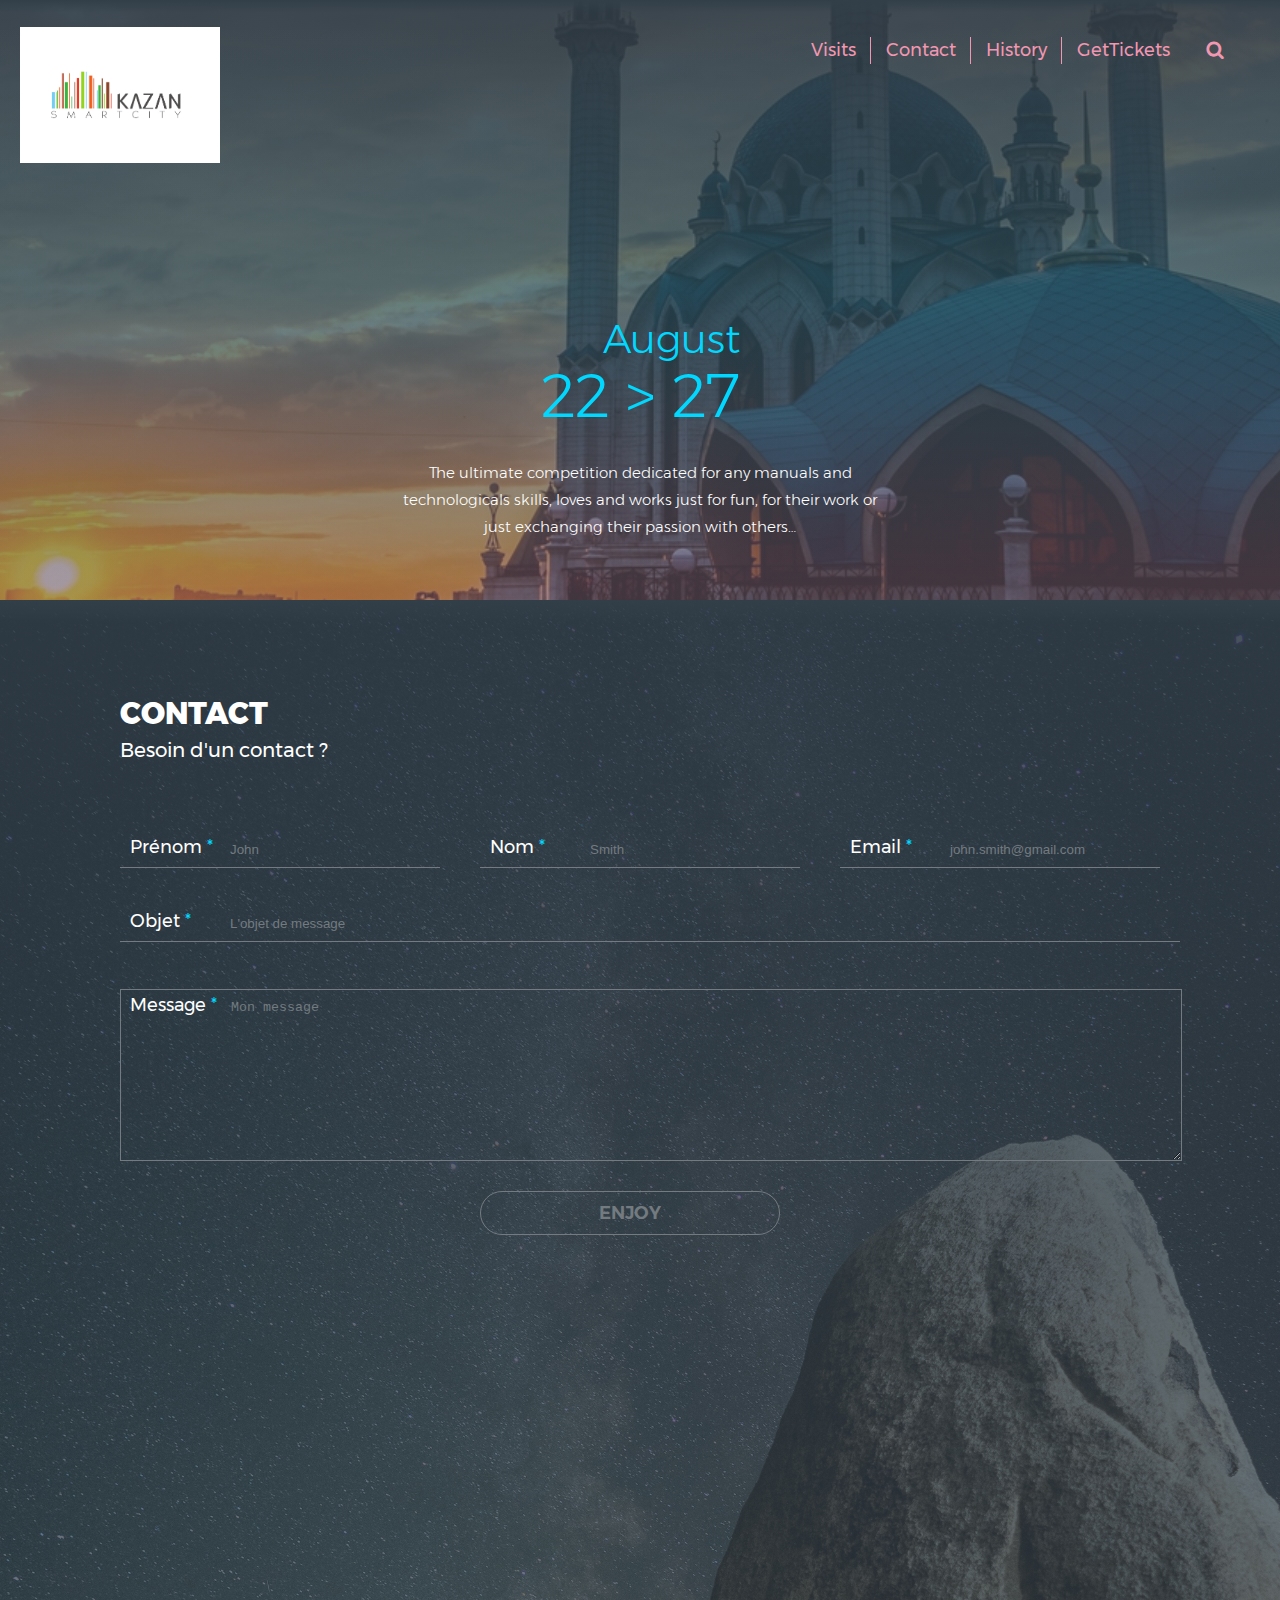
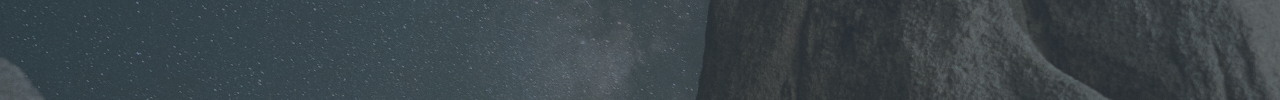
<file: contact.html>
<!DOCTYPE html>
<html lang="fr">
<head>
    <meta charset="UTF-8">
    <meta name="viewport" content="width=device-width, initial-scale=1.0">
    <meta http-equiv="X-UA-Compatible" content="ie=edge">
    <link rel="stylesheet" href="style.css" />
    <meta name="name" content="Kazan - The ultimate competition of WorldSkills"/>
    <meta name="description" content="The ultimate competition dedicated for any manuals and technologicals skills, loves and works just for fun, for their work or just exchanging their passion with others…"/>
    <title>Accueil - World skills Kazan 2019 - Kazan Smartcity - Activités Kazan</title>
</head>
<body>
    <header>
        <div class="menu-nav">
            <!--logo principal-->
            <a href="index.html" class="main-logo"><!--position relative-->
                <h1>Kazan - The ultimate competition of WorldSkills - Compétition World Skills</h1><!--masquer-->
                <img src="/img/logo/logo_kazan.png" alt="logo Kazan Smartcity">
            </a>
    
            <!--Hamburger-->
            <div class="ham-button">
                <span></span>
                <span></span>
                <span></span>
            </div>
            <!--Hamburger fin-->
            
            <!--menu principal-->
            <nav class="main-nav">
                <ul class="main-nav-list">
    
                    <!--search start-->
                    <li class="search">
                        <span class="search-button"></span>
                        <form method="get" class="search-form">
                            <label for="search">Entrez votre recherche</label>
                            <input
                                type="search"
                                id="search"
                                name="q"
                                aria-label="rechercher"
                                placeholder="Entrez votre recherche"
                                class="search-text"
                            />
                            <button class="submit-search">rechercher</button>
                            <div class="close-search"><div>annuler</div></div>
                        </form>
                    </li>
                    <!--search end-->
    
                    <li class="nav-link">
                        <a href="">Visits</a>
                    </li>
                    <li class="nav-link">
                        <a href="contact.html">Contact</a>
                    </li>
                    <li class="nav-link">
                        <a href="">History</a>
                    </li>
                    <li class="nav-link">
                        <a href="">GetTickets</a>
                    </li>
                </ul>
            </nav>
            <!--menu principal fin-->
            </div>
            

        <!--header texte-->
        <section class="main-descr margin">
            <h2 class="date">
                August
                <strong>22 > 27</strong>
            </h2>
            <h3 class="header-txt">The ultimate competition dedicated for any manuals and technologicals skills, loves and works just for fun, for their work or just exchanging their passion with others…</h3>
        </section>
        <!--header texte fin-->
    </header>
    <fieldset class="contact-us">
        <form>
        <h2 class="contact-title">Contact</h2>
        <h3 class="contact-descr">Besoin d'un contact ?</h3>

        <!--first name-->
        <label for="firstName" class="required">Prénom</label>
        <input type="text" name="FirstName" id="firstName" placeholder="John" class="input-contact" required>

        <!--last name-->
        <label for="lastName" class="required">Nom</label>
        <input type="text" name="LastName" id="lastName" placeholder="Smith" class="input-contact" required>

        <!--email-->
        <label for="email" class="required">Email</label>
        <input type="email" name="email" id="email" placeholder="john.smith@gmail.com" class="input-contact" required>

        <!--object-->
        <label for="object" class="required">Objet</label>
        <input type="text" name="object" id="object" placeholder="L'objet de message" class="input-contact" required>

        <!--message-->
        <label for="message" class="required message-label">Message</label>
        <textarea name="message" id="message" cols="40" rows="10" placeholder="Mon message" class="input-contact" required></textarea>

        <button class="send-button" type="submit" disabled>Enjoy</button>
    </form>
    </fieldset>
    <script src="animations.js"></script>
</body>
</html>
</file>
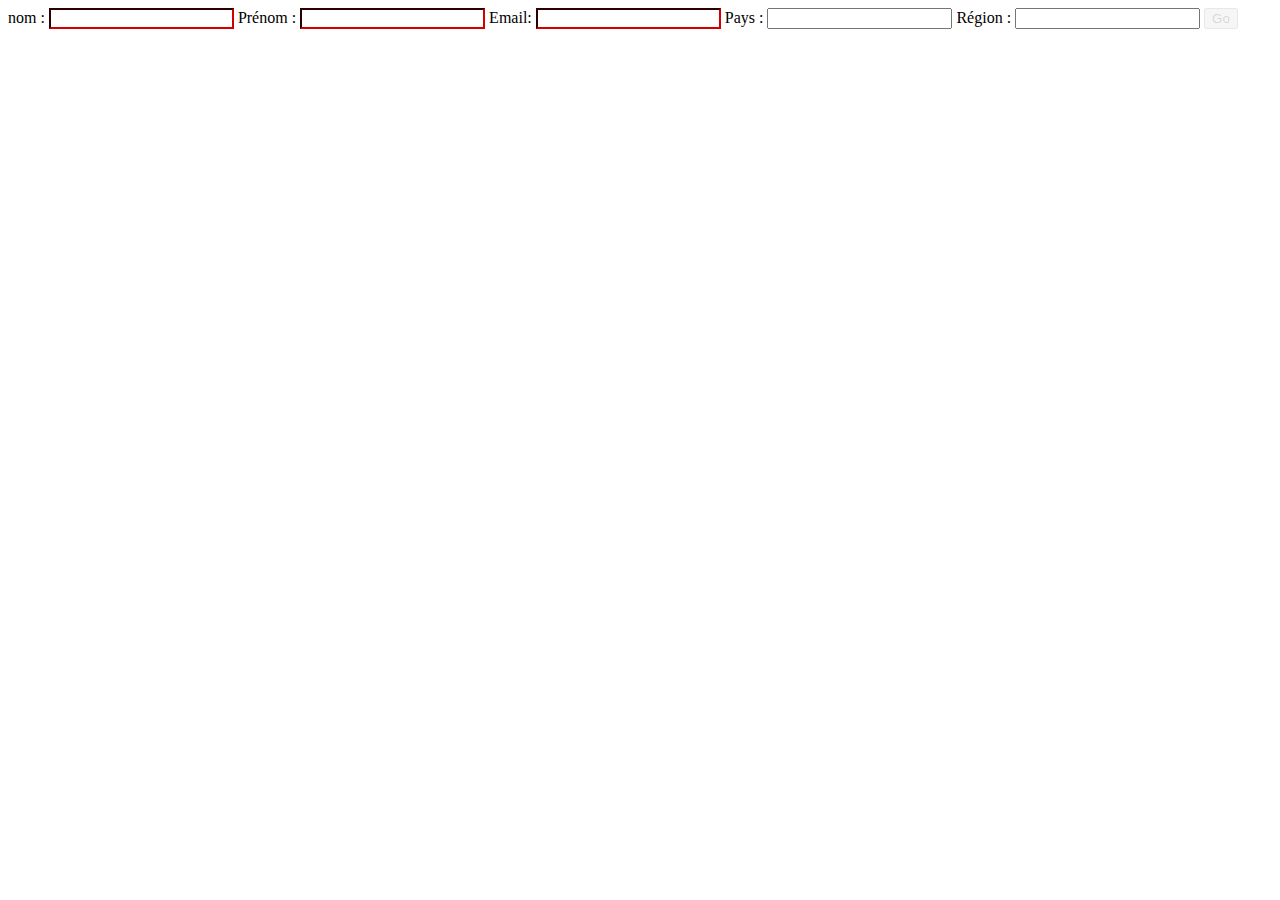
<file: required.html>
<!DOCTYPE html>
<html lang="en">
<head>
    <meta charset="UTF-8">
    <meta name="viewport" content="width=device-width, initial-scale=1.0">
    <meta http-equiv="X-UA-Compatible" content="ie=edge">
    <title>Required</title>
    <style>
        button[disabled] {
            opacity: .5
        }
        input:required {
  border-color: #800000;
}
    </style>
</head>
<body>
    <form action="">
        <label for="nom">nom :</label>
        <input type="text" required>
        <label for="">Prénom :</label>
        <input type="text" required>
        <label for="">Email: </label>
        <input type="email" required>
        <label for="">Pays :</label>
        <input type="text">
        <label for="">Région :</label>
        <input type="text">
        <button disabled>Go</button>
    </form>
    <script>
        let allRequireds = document.querySelectorAll("[required]")
        let btn = document.querySelector("button[disabled]")
        //console.log(allRequireds)
        let test = true

        allRequireds.forEach(required => {
            required.addEventListener("change", function() {
                //alert('test')
                // test des autres champs
                // impossible de faire un break sur foreach => for
               for (let i = 0; i < allRequireds.length; i++) {
                   let theField = allRequireds[i] //recuération d'un champ
                   
                    if ( theField.value == '') // si la valeur est vide
                    {
                        test = false
                        break //sortir de la boucle
                    }
                    else if (theField.type == 'email') { //si pas vide mais email
                        alert('email')
                        let expressionReguliere = /^(([^<>()[]\.,;:s@]+(.[^<>()[]\.,;:s@]+)*)|(.+))@(([[0-9]{1,3}.[0-9]{1,3}.[0-9]{1,3}.[0-9]{1,3}])|(([a-zA-Z-0-9]+.)+[a-zA-Z]{2,}))$/ //pattern
                        if (!expressionReguliere.test(theField.value)) { //si value différent du pattern
                            test = false
                            break //sortir boucle
                        }

                    }
                    else { //value ok
                        test = true
                    }
                }

                if ( test == true) { 
                    btn.removeAttribute('disabled') //active le btn en retirant attriut desabled
                }
                else {
                    btn.setAttribute('disabled', true) // désactive le btn en ajoutant l'attribut desabled
                }
                //  console.log(test)
            })
        });
    </script>
</body>
</html>
</file>
<file: style.css>
@import url(https://cdnjs.cloudflare.com/ajax/libs/font-awesome/5.11.2/css/all.min.css);
@font-face {
  font-family: 'MavenPro';
  font-weight: 900;
  src: url("/font/MavenPro-Black.ttf") format("truetype");
}

@font-face {
  font-family: 'MavenPro';
  font-weight: 700;
  src: url("/font/MavenPro-Bold.ttf") format("truetype");
}

@font-face {
  font-family: 'MavenPro';
  font-weight: 500;
  src: url("/font/MavenPro-Medium.ttf") format("truetype");
}

@font-face {
  font-family: 'MavenPro';
  font-weight: 400;
  src: url("/font/MavenPro-Regular.ttf") format("truetype");
}

@font-face {
  font-family: 'Montserrat';
  font-weight: 900;
  src: url("/font/Montserrat-Black.ttf") format("truetype");
}

@font-face {
  font-family: 'Montserrat';
  font-weight: 900;
  font-style: italic;
  src: url("/font/Montserrat-BlackItalic.ttf") format("truetype");
}

@font-face {
  font-family: 'Montserrat';
  font-weight: 850;
  src: url("/font/Montserrat-ExtraBold.ttf") format("truetype");
}

@font-face {
  font-family: 'Montserrat';
  font-weight: 850;
  font-style: italic;
  src: url("/font/Montserrat-ExtraBoldItalic.ttf") format("truetype");
}

@font-face {
  font-family: 'Montserrat';
  font-weight: 800;
  src: url("/font/Montserrat-Bold.ttf") format("truetype");
}

@font-face {
  font-family: 'Montserrat';
  font-weight: 800;
  font-style: italic;
  src: url("/font/Montserrat-BoldItalic.ttf") format("truetype");
}

@font-face {
  font-family: 'Montserrat';
  font-weight: 750;
  src: url("/font/Montserrat-SemiBold.ttf") format("truetype");
}

@font-face {
  font-family: 'Montserrat';
  font-weight: 750;
  font-style: italic;
  src: url("/font/Montserrat-SemiBoldItalic.ttf") format("truetype");
}

@font-face {
  font-family: 'Montserrat';
  font-weight: 600;
  src: url("/font/Montserrat-Medium.ttf") format("truetype");
}

@font-face {
  font-family: 'Montserrat';
  font-weight: 600;
  font-style: italic;
  src: url("/font/Montserrat-MediumItalic.ttf") format("truetype");
}

@font-face {
  font-family: 'Montserrat';
  font-weight: 500;
  src: url("/font/Montserrat-Regular.ttf") format("truetype");
}

@font-face {
  font-family: 'Montserrat';
  font-weight: 600;
  font-style: italic;
  src: url("/font/Montserrat-Italic.ttf") format("truetype");
}

@font-face {
  font-family: 'Montserrat';
  font-weight: 400;
  src: url("/font/Montserrat-Light.ttf") format("truetype");
}

@font-face {
  font-family: 'Montserrat';
  font-weight: 400;
  font-style: italic;
  src: url("/font/Montserrat-LightItalic.ttf") format("truetype");
}

@font-face {
  font-family: 'Montserrat';
  font-weight: 350;
  src: url("/font/Montserrat-ExtraLight.ttf") format("truetype");
}

@font-face {
  font-family: 'Montserrat';
  font-weight: 350;
  font-style: italic;
  src: url("/font/Montserrat-ExtraLightItalic.ttf") format("truetype");
}

@font-face {
  font-family: 'Montserrat';
  font-weight: 300;
  src: url("/font/Montserrat-Thin.ttf") format("truetype");
}

@font-face {
  font-family: 'Montserrat';
  font-weight: 300;
  font-style: italic;
  src: url("/font/Montserrat-ThinItalic.ttf") format("truetype");
}

@font-face {
  font-family: 'Museo';
  font-weight: 700;
  src: url("/font/Museo700-Regular.otf") format("opentype");
}

@font-face {
  font-family: 'Museo';
  font-weight: 500;
  src: url("/font/Museo500-Regular.otf") format("opentype");
}

@font-face {
  font-family: 'Museo';
  font-weight: 300;
  src: url("/font/Museo300-Regular.otf") format("opentype");
}

@font-face {
  font-family: 'codeconf';
  src: url("/font/icon/codeconf.woff") format("woff");
  font-weight: normal;
  font-style: normal;
}

@font-face {
  font-family: 'Font Awesome 5 Free - brands';
  src: url("/font/icon/fa-brands-400.woff") format("woff");
  font-weight: normal;
  font-style: normal;
}

@font-face {
  font-family: 'Font Awesome 5 Free - regular';
  src: url("/font/icon/fa-regular-400.woff") format("woff");
  font-weight: normal;
  font-style: normal;
}

@font-face {
  font-family: 'Font Awesome 5 Free - solid';
  src: url("/font/icon/fa-solid-900.woff") format("woff");
  font-weight: normal;
  font-style: normal;
}

body {
  width: 100vw;
  min-height: 100vh;
  overflow-x: hidden;
  font-family: Montserrat;
  font-weight: 500;
  line-height: 180%;
  font-size: 15px;
  margin: 0;
  padding: 0;
}

ul {
  list-style: none;
}

li {
  text-decoration: none;
}

a {
  text-decoration: none;
  color: black;
}

button {
  border: none;
  color: black;
  background-color: none;
}

input {
  border: none;
  background-color: none;
  color: black;
}

fieldset {
  border: none;
}

section {
  margin: 0;
  padding: 0;
}

article {
  margin: 0;
  padding: 0;
}

div {
  margin: 0;
  padding: 0;
}

h1 {
  margin: 0;
  padding: 0;
}

h2 {
  margin: 0;
  padding: 0;
}

h3 {
  margin: 0;
  padding: 0;
}

h4 {
  margin: 0;
  padding: 0;
}

p {
  margin: 0;
  padding: 0;
}

a {
  margin: 0;
  padding: 0;
}

img {
  max-width: 100vw;
}

figure {
  margin: 0;
  padding: 0;
}

header {
  position: relative;
  width: 100vw;
  height: 600px;
  background: -webkit-gradient(linear, left bottom, left top, color-stop(3.2%, rgba(244, 152, 179, 0.176)), color-stop(51.85%, rgba(0, 216, 255, 0.09)), color-stop(96.4%, rgba(40, 51, 59, 0))), -webkit-gradient(linear, left top, left bottom, from(#323f49), color-stop(2.08%, rgba(50, 63, 73, 0.9)), to(rgba(50, 63, 73, 0.5))), url(img/bg/header.jpg);
  background: linear-gradient(0deg, rgba(244, 152, 179, 0.176) 3.2%, rgba(0, 216, 255, 0.09) 51.85%, rgba(40, 51, 59, 0) 96.4%), linear-gradient(180deg, #323f49 0%, rgba(50, 63, 73, 0.9) 2.08%, rgba(50, 63, 73, 0.5) 100%), url(img/bg/header.jpg);
  background-size: cover;
  background-position: center;
  padding: 0;
  margin: 0;
  top: 0;
  left: 0;
}

.menu-nav {
  top: 0;
  left: 0;
  margin: 0;
  padding: 0;
  width: 100vw;
  display: -webkit-box;
  display: -ms-flexbox;
  display: flex;
  -webkit-box-orient: horizontal;
  -webkit-box-direction: normal;
      -ms-flex-direction: row;
          flex-direction: row;
  -webkit-box-pack: justify;
      -ms-flex-pack: justify;
          justify-content: space-between;
  position: absolute;
  z-index: 19999;
}

.menu-nav .main-logo {
  display: block;
  width: 200px;
  height: 150px;
  overflow: hidden;
  position: relative;
  margin: 20px;
}

.menu-nav .main-logo h1 {
  position: absolute;
  bottom: 150vh;
}

.menu-nav .main-logo img {
  position: absolute;
  width: 100%;
  top: 50%;
  left: 50%;
  -webkit-transform: translate(-50%, -50%);
          transform: translate(-50%, -50%);
}

.menu-nav .main-logo.active {
  position: fixed;
}

.menu-nav .ham-button {
  display: block;
  width: 30px;
  height: 25px;
  position: relative;
  z-index: 9999;
  margin: 30px;
}

.menu-nav .ham-button :nth-child(1),
.menu-nav .ham-button :nth-child(2),
.menu-nav .ham-button :nth-child(3) {
  display: block;
  position: absolute;
  height: 4px;
  background-color: #00D8FF;
  right: 0;
  -webkit-transform-origin: center;
          transform-origin: center;
  transform-origin: center;
  -webkit-transition: all 300ms ease-in-out;
  transition: all 300ms ease-in-out;
}

.menu-nav .ham-button :nth-child(1) {
  width: 24px;
  top: 0;
}

.menu-nav .ham-button :nth-child(2) {
  width: 30px;
  top: 50%;
  -webkit-transform: translateY(-50%);
          transform: translateY(-50%);
}

.menu-nav .ham-button :nth-child(3) {
  width: 15px;
  bottom: 0;
}

.menu-nav .ham-button.active {
  position: fixed;
  top: 0;
  right: 0;
}

.menu-nav .ham-button.active > :nth-child(1) {
  width: 30px;
  top: 50%;
  background-color: #284e68;
  -webkit-transform: translateY(-50%) rotate(45deg);
          transform: translateY(-50%) rotate(45deg);
}

.menu-nav .ham-button.active > :nth-child(2) {
  opacity: 0;
  background-color: #284e68;
}

.menu-nav .ham-button.active > :nth-child(3) {
  width: 30px;
  top: 50%;
  background-color: #284e68;
  -webkit-transform: translateY(-50%) rotate(-45deg);
          transform: translateY(-50%) rotate(-45deg);
}

.menu-nav .ham-button:hover > :nth-child(1),
.menu-nav .ham-button:hover > :nth-child(2),
.menu-nav .ham-button:hover > :nth-child(3),
.menu-nav .ham-button:focus > :nth-child(1),
.menu-nav .ham-button:focus > :nth-child(2),
.menu-nav .ham-button:focus > :nth-child(3) {
  width: 30px;
}

.main-nav {
  position: fixed;
  top: 0;
  left: -100vw;
  padding: 0;
  margin: 0;
  width: 100vw;
  height: 100vh;
  background: rgba(0, 216, 255, 0.9);
  display: -webkit-box;
  display: -ms-flexbox;
  display: flex;
  -webkit-box-align: end;
      -ms-flex-align: end;
          align-items: flex-end;
  -webkit-box-pack: end;
      -ms-flex-pack: end;
          justify-content: flex-end;
  z-index: 8000;
  -webkit-transition: all 300ms ease-in-out;
  transition: all 300ms ease-in-out;
}

.main-nav .main-nav-list {
  margin: 0;
  padding: 30px;
  display: -webkit-box;
  display: -ms-flexbox;
  display: flex;
  -webkit-box-orient: vertical;
  -webkit-box-direction: normal;
      -ms-flex-direction: column;
          flex-direction: column;
  -webkit-box-pack: end;
      -ms-flex-pack: end;
          justify-content: flex-end;
  -webkit-box-align: end;
      -ms-flex-align: end;
          align-items: flex-end;
}

.main-nav .main-nav-list .search {
  max-height: 30px;
  width: 80vw;
  display: -webkit-box;
  display: -ms-flexbox;
  display: flex;
  -webkit-box-orient: horizontal;
  -webkit-box-direction: normal;
      -ms-flex-direction: row;
          flex-direction: row;
  -webkit-box-pack: justify;
      -ms-flex-pack: justify;
          justify-content: space-between;
  position: relative;
  padding: 10px;
}

.main-nav .main-nav-list .search .search-button {
  display: block;
  width: 30px;
  height: 30px;
  position: relative;
  -webkit-box-ordinal-group: 2;
      -ms-flex-order: 1;
          order: 1;
  z-index: 50;
}

.main-nav .main-nav-list .search .search-button::before {
  content: "\e901";
  display: block;
  position: absolute;
  top: 50%;
  left: 50%;
  -webkit-transform: translate(-50%, -50%);
          transform: translate(-50%, -50%);
  font-family: 'codeconf';
  speak: none;
  font-size: 20px;
  font-style: normal;
  font-weight: normal;
  font-variant: normal;
  text-transform: none;
  line-height: 1;
  -webkit-font-smoothing: antialiased;
  -moz-osx-font-smoothing: grayscale;
  color: #284e68;
}

.main-nav .main-nav-list .search .search-form {
  display: block;
  opacity: 0;
  -webkit-transform: scaleX(0);
          transform: scaleX(0);
  -webkit-transform-origin: right;
          transform-origin: right;
  -webkit-transition: all 300ms ease-in-out;
  transition: all 300ms ease-in-out;
  position: relative;
  z-index: 55;
}

.main-nav .main-nav-list .search .search-form .submit-search {
  background: black;
  width: 30px;
  height: 30px;
  position: absolute;
  right: -50px;
  opacity: 0;
}

.main-nav .main-nav-list .search .search-form .close-search {
  position: absolute;
  display: -webkit-box;
  display: -ms-flexbox;
  display: flex;
  -webkit-box-pack: center;
      -ms-flex-pack: center;
          justify-content: center;
  -webkit-box-align: center;
      -ms-flex-align: center;
          align-items: center;
  top: -2px;
  left: 0;
  width: 30px;
  height: 30px;
  background: none;
  margin: 0;
  padding: 0;
}

.main-nav .main-nav-list .search .search-form .close-search div {
  position: absolute;
  top: -150vh;
}

.main-nav .main-nav-list .search .search-form .close-search::before,
.main-nav .main-nav-list .search .search-form .close-search::after {
  content: '';
  display: block;
  width: 30px;
  height: 4px;
  background: #284e68;
  -webkit-transform-origin: center, center;
          transform-origin: center, center;
}

.main-nav .main-nav-list .search .search-form .close-search::before {
  -webkit-transform: rotate(45deg) translate(40%, -100%);
          transform: rotate(45deg) translate(40%, -100%);
}

.main-nav .main-nav-list .search .search-form .close-search::after {
  -webkit-transform: rotate(-45deg) translate(-40%, -100%);
          transform: rotate(-45deg) translate(-40%, -100%);
}

.main-nav .main-nav-list .search .search-form input {
  margin-left: 50px;
  outline: none;
  font-family: Montserrat;
  font-weight: 700;
  font-size: 15px;
  background: none;
}

.main-nav .main-nav-list .search.active .search-form {
  opacity: 1;
  -webkit-transform: scaleX(1);
          transform: scaleX(1);
}

.main-nav .main-nav-list .search.active .search-form label {
  display: none;
}

.main-nav .main-nav-list .search.active::after {
  content: '';
  display: block;
  position: fixed;
  width: 0vw;
  height: 0vh;
  left: 100vw;
  top: 70vh;
  border-radius: 100%;
  background-color: #F297B1;
  z-index: 1;
  -webkit-animation-name: anim-search-mask;
          animation-name: anim-search-mask;
  -webkit-animation-duration: 0.5s;
          animation-duration: 0.5s;
  -webkit-animation-iteration-count: 1;
          animation-iteration-count: 1;
  -webkit-animation-fill-mode: forwards;
          animation-fill-mode: forwards;
  -webkit-animation-delay: 0s;
          animation-delay: 0s;
  -webkit-animation-timing-function: ease-in-out;
          animation-timing-function: ease-in-out;
}

.main-nav .main-nav-list .search.active::before {
  content: '';
  display: block;
  width: 0%;
  height: 0%;
  border: none;
  position: absolute;
  top: 0;
  left: 100%;
  border-radius: 100%;
  background-color: white;
  z-index: 40;
  -webkit-animation-name: anim-search-form;
          animation-name: anim-search-form;
  -webkit-animation-duration: 0.5s;
          animation-duration: 0.5s;
  -webkit-animation-iteration-count: 1;
          animation-iteration-count: 1;
  -webkit-animation-fill-mode: forwards;
          animation-fill-mode: forwards;
  -webkit-animation-delay: 0.3s;
          animation-delay: 0.3s;
  -webkit-animation-timing-function: cubic-bezier(0.65, 0.27, 0.56, 1.55);
          animation-timing-function: cubic-bezier(0.65, 0.27, 0.56, 1.55);
}

@-webkit-keyframes anim-search-mask {
  0% {
    width: 0vw;
    height: 0vh;
    left: 95vw;
    top: 75vh;
    border-radius: 100%;
  }
  100% {
    width: 100vw;
    height: 100vh;
    top: 0;
    left: 0;
    border-radius: 0%;
  }
}

@keyframes anim-search-mask {
  0% {
    width: 0vw;
    height: 0vh;
    left: 95vw;
    top: 75vh;
    border-radius: 100%;
  }
  100% {
    width: 100vw;
    height: 100vh;
    top: 0;
    left: 0;
    border-radius: 0%;
  }
}

@-webkit-keyframes anim-search-form {
  0% {
    width: 0%;
    height: 0%;
    top: 50%;
    left: 100%;
    border-radius: 50px;
  }
  100% {
    width: 100%;
    height: 100%;
    top: 0%;
    left: 0%;
    border-radius: 0px;
  }
}

@keyframes anim-search-form {
  0% {
    width: 0%;
    height: 0%;
    top: 50%;
    left: 100%;
    border-radius: 50px;
  }
  100% {
    width: 100%;
    height: 100%;
    top: 0%;
    left: 0%;
    border-radius: 0px;
  }
}

.main-nav .main-nav-list .nav-link {
  margin: 0;
  padding: 0;
  margin-top: 20px;
}

.main-nav .main-nav-list .nav-link a {
  font-family: 'Montserrat';
  font-weight: 850;
  font-size: 24px;
  color: #284e68;
}

.main-nav.active {
  left: 0;
}

.main-descr {
  position: absolute;
  width: 60vw;
  bottom: 0;
  left: 50%;
  -webkit-transform: translateX(-50%);
          transform: translateX(-50%);
  display: -webkit-box;
  display: -ms-flexbox;
  display: flex;
  -webkit-box-orient: vertical;
  -webkit-box-direction: normal;
      -ms-flex-direction: column;
          flex-direction: column;
  -webkit-box-align: center;
      -ms-flex-align: center;
          align-items: center;
  -webkit-box-pack: end;
      -ms-flex-pack: end;
          justify-content: flex-end;
}

.main-descr .date {
  display: -webkit-box;
  display: -ms-flexbox;
  display: flex;
  -webkit-box-orient: vertical;
  -webkit-box-direction: normal;
      -ms-flex-direction: column;
          flex-direction: column;
  -webkit-box-pack: center;
      -ms-flex-pack: center;
          justify-content: center;
  color: #00D8FF;
  font-family: Montserrat;
  font-weight: 400;
  font-size: 30px;
  margin-bottom: 50px;
}

.main-descr .date strong {
  display: block;
  font-family: Montserrat;
  font-weight: 400;
  font-size: 60px;
  margin-top: 20px;
  margin-bottom: 20px;
  -webkit-box-ordinal-group: 0;
      -ms-flex-order: -1;
          order: -1;
}

.main-descr .header-txt {
  display: none;
}

.main-descr .CTA {
  padding: 10px 50px;
  border-radius: 50px;
  color: white;
  background-color: #00D8FF;
  margin-bottom: 50px;
  font-family: Montserrat;
  font-weight: 600;
  font-size: 15px;
}

.CTA.title {
  color: #00D8FF;
  text-transform: uppercase;
  font-family: Montserrat;
  font-weight: 850;
  text-align: center;
  margin-top: 30px;
  margin-bottom: 30px;
  font-size: 27px;
}

.activities {
  display: -ms-grid;
  display: grid;
  grid: row 1fr / auto;
  justify-items: center;
  -webkit-box-align: start;
      -ms-flex-align: start;
          align-items: start;
  -webkit-box-pack: stretch;
      -ms-flex-pack: stretch;
          justify-content: stretch;
  -ms-flex-line-pack: start;
      align-content: start;
  padding: 0;
}

.activities .activity {
  width: 70vw;
  min-height: 80px;
  background: #F8F8F8;
  margin-bottom: 30px;
  display: -webkit-box;
  display: -ms-flexbox;
  display: flex;
  -webkit-box-orient: vertical;
  -webkit-box-direction: normal;
      -ms-flex-direction: column;
          flex-direction: column;
  -webkit-box-pack: center;
      -ms-flex-pack: center;
          justify-content: center;
  -webkit-box-align: start;
      -ms-flex-align: start;
          align-items: flex-start;
  position: relative;
  padding-right: 85px;
  padding: 30px;
  -webkit-transition: all 300ms ease-in-out;
  transition: all 300ms ease-in-out;
}

.activities .activity .more {
  min-width: 25px;
  min-height: 25px;
  display: -webkit-box;
  display: -ms-flexbox;
  display: flex;
  -webkit-box-orient: horizontal;
  -webkit-box-direction: normal;
      -ms-flex-direction: row;
          flex-direction: row;
  -webkit-box-pack: center;
      -ms-flex-pack: center;
          justify-content: center;
  -webkit-box-align: center;
      -ms-flex-align: center;
          align-items: center;
  position: absolute;
  right: 30px;
  top: 50%;
  -webkit-transform: translateY(-50%);
          transform: translateY(-50%);
  -webkit-transition: all 300ms ease-in-out;
  transition: all 300ms ease-in-out;
}

.activities .activity .more :nth-child(1),
.activities .activity .more :nth-child(2),
.activities .activity .more :nth-child(3) {
  width: 6px;
  height: 6px;
  border-radius: 100%;
  background: #737b80;
  margin: 2px;
}

.activities .activity figure {
  width: 100%;
  display: -webkit-box;
  display: -ms-flexbox;
  display: flex;
  -webkit-box-orient: vertical;
  -webkit-box-direction: normal;
      -ms-flex-direction: column;
          flex-direction: column;
  overflow: hidden;
}

.activities .activity figure .activity-img {
  width: 100%;
  height: 270px;
  -o-object-fit: cover;
     object-fit: cover;
  margin-bottom: 10px;
  display: none;
  -webkit-box-ordinal-group: 2;
      -ms-flex-order: 1;
          order: 1;
  margin-left: -100vw;
}

.activities .activity figure .lieu {
  color: #737b80;
  font-family: Museo;
  font-weight: 500;
  font-size: 27px;
  margin-bottom: 10px;
  -webkit-transition: all 300ms ease-in-out;
  transition: all 300ms ease-in-out;
}

.activities .activity figure .lieu strong {
  display: block;
  font-family: Montserrat;
  font-weight: 900;
}

.activities .activity .location {
  font-weight: 400;
  font-size: 18px;
  -webkit-transition: all 300ms ease-in-out;
  transition: all 300ms ease-in-out;
}

.activities .activity .activity-content {
  display: none;
  padding: 0;
  margin: 0;
}

.activities .activity .activity-content h3 {
  font-size: 15px;
}

.activities .activity .activity-content .activity-descr {
  color: white;
}

.activities .activity .activity-content .activity-buttons {
  margin-top: 10px;
  width: 80%;
  height: 40px;
  display: -webkit-box;
  display: -ms-flexbox;
  display: flex;
  position: relative;
  -webkit-box-orient: horizontal;
  -webkit-box-direction: normal;
      -ms-flex-direction: row;
          flex-direction: row;
  -webkit-box-pack: justify;
      -ms-flex-pack: justify;
          justify-content: space-between;
  -webkit-box-align: center;
      -ms-flex-align: center;
          align-items: center;
}

.activities .activity .activity-content .activity-buttons .like {
  height: 40px;
  width: 40px;
  display: -webkit-box;
  display: -ms-flexbox;
  display: flex;
  -webkit-box-pack: center;
      -ms-flex-pack: center;
          justify-content: center;
  -webkit-box-align: center;
      -ms-flex-align: center;
          align-items: center;
}

.activities .activity .activity-content .activity-buttons .like::after {
  content: "\f004";
  font-family: "Font Awesome 5 Free";
  font-weight: 400;
  font-size: 30px;
  display: block;
  color: #EBE3A6;
  -webkit-transition: all 300ms cubic-bezier(0.65, 0.27, 0.56, 1.55);
  transition: all 300ms cubic-bezier(0.65, 0.27, 0.56, 1.55);
}

.activities .activity .activity-content .activity-buttons .like.active::after {
  content: "\f004";
  font-family: "Font Awesome 5 Free";
  font-weight: 400;
  font-size: 30px;
  display: block;
  color: #EBE3A6;
  -webkit-animation-name: likeanim;
          animation-name: likeanim;
  -webkit-animation-duration: 0.3s;
          animation-duration: 0.3s;
  -webkit-animation-iteration-count: 1;
          animation-iteration-count: 1;
  -webkit-animation-fill-mode: forwards;
          animation-fill-mode: forwards;
  -webkit-animation-delay: 0.3s;
          animation-delay: 0.3s;
  -webkit-animation-timing-function: ease-in-out;
          animation-timing-function: ease-in-out;
}

.activities .activity .activity-content .activity-buttons .read-more {
  font-family: Montserrat;
  font-weight: 500;
  font-size: 17px;
  color: white;
}

.activities .activity .activity-content .activity-buttons::after {
  content: '';
  display: block;
  position: absolute;
  top: 0;
  left: 50%;
  -webkit-transform: translateX(-50%);
          transform: translateX(-50%);
  height: 100%;
  width: 2px;
  background: white;
}

.activities .activity.active {
  background: #31424D;
}

.activities .activity.active .more {
  -webkit-box-orient: vertical;
  -webkit-box-direction: normal;
      -ms-flex-direction: column;
          flex-direction: column;
  top: 70px;
  -webkit-transform: translateY(0);
          transform: translateY(0);
}

.activities .activity.active .more :nth-child(1) {
  display: none;
}

.activities .activity.active .activity-img {
  display: block;
  margin-top: 40px;
  margin-left: -100vw;
  -webkit-animation-name: anim-activity-img;
          animation-name: anim-activity-img;
  -webkit-animation-duration: 0.3s;
          animation-duration: 0.3s;
  -webkit-animation-iteration-count: 1;
          animation-iteration-count: 1;
  -webkit-animation-fill-mode: forwards;
          animation-fill-mode: forwards;
  -webkit-animation-delay: 0.3s;
          animation-delay: 0.3s;
  -webkit-animation-timing-function: cubic-bezier(0.65, 0.27, 0.56, 1.55);
          animation-timing-function: cubic-bezier(0.65, 0.27, 0.56, 1.55);
}

.activities .activity.active .lieu {
  color: white;
}

.activities .activity.active .location {
  position: absolute;
  top: 94px;
}

.activities .activity.active .activity-content {
  display: block;
  opacity: 0;
  -webkit-animation-name: anim-activity;
          animation-name: anim-activity;
  -webkit-animation-duration: 0.3s;
          animation-duration: 0.3s;
  -webkit-animation-iteration-count: 1;
          animation-iteration-count: 1;
  -webkit-animation-fill-mode: forwards;
          animation-fill-mode: forwards;
  -webkit-animation-delay: 0.5s;
          animation-delay: 0.5s;
  -webkit-animation-timing-function: cubic-bezier(0.65, 0.27, 0.56, 1.55);
          animation-timing-function: cubic-bezier(0.65, 0.27, 0.56, 1.55);
}

.center {
  color: #EBE3A6;
}

.north {
  color: #FF7D9E;
}

.east {
  color: #284e68;
}

.south {
  color: #00D8FF;
}

.west {
  color: #D35B7E;
}

@-webkit-keyframes anim-activity-img {
  0% {
    margin-left: -100vw;
  }
  100% {
    margin-left: 0vw;
  }
}

@keyframes anim-activity-img {
  0% {
    margin-left: -100vw;
  }
  100% {
    margin-left: 0vw;
  }
}

@-webkit-keyframes likeanim {
  0% {
    font-weight: 400;
    font-size: 20px;
  }
  50% {
    font-weight: 900;
    font-size: 40px;
  }
  100% {
    font-weight: 900;
    font-size: 30px;
  }
}

@keyframes likeanim {
  0% {
    font-weight: 400;
    font-size: 20px;
  }
  50% {
    font-weight: 900;
    font-size: 40px;
  }
  100% {
    font-weight: 900;
    font-size: 30px;
  }
}

@-webkit-keyframes anim-activity {
  0% {
    opacity: 0;
    -webkit-transform: scale(0);
            transform: scale(0);
  }
  100% {
    opacity: 1;
    -webkit-transform: scale(1);
            transform: scale(1);
  }
}

@keyframes anim-activity {
  0% {
    opacity: 0;
    -webkit-transform: scale(0);
            transform: scale(0);
  }
  100% {
    opacity: 1;
    -webkit-transform: scale(1);
            transform: scale(1);
  }
}

footer {
  background: -webkit-gradient(linear, left bottom, left top, color-stop(3.2%, rgba(244, 152, 179, 0.176)), color-stop(51.85%, rgba(0, 216, 255, 0.09)), color-stop(96.4%, rgba(40, 51, 59, 0))), -webkit-gradient(linear, left top, left bottom, from(#323f49), color-stop(2.08%, rgba(50, 63, 73, 0.9)), to(rgba(50, 63, 73, 0.5))), url(img/bg/footer.jpg);
  background: linear-gradient(0deg, rgba(244, 152, 179, 0.176) 3.2%, rgba(0, 216, 255, 0.09) 51.85%, rgba(40, 51, 59, 0) 96.4%), linear-gradient(180deg, #323f49 0%, rgba(50, 63, 73, 0.9) 2.08%, rgba(50, 63, 73, 0.5) 100%), url(img/bg/footer.jpg);
  background-size: cover, cover;
  background-repeat: no-repeat;
  background-position-y: 70px;
  width: calc(100vw - 100px);
  padding-left: 50px;
  padding-right: 50px;
  min-height: 200px;
  position: relative;
  display: -webkit-box;
  display: -ms-flexbox;
  display: flex;
  -webkit-box-orient: vertical;
  -webkit-box-direction: normal;
      -ms-flex-direction: column;
          flex-direction: column;
  -webkit-box-pack: start;
      -ms-flex-pack: start;
          justify-content: flex-start;
  -webkit-box-align: start;
      -ms-flex-align: start;
          align-items: flex-start;
}

footer .pay-info {
  margin-bottom: 50px;
}

footer .pay-info .CTA.footer-title {
  color: #31424D;
  background: #00D8FF;
  border-top-left-radius: 10px;
  border-top-right-radius: 10px;
  height: 70px;
  width: calc(100vw - 100px);
  display: -webkit-box;
  display: -ms-flexbox;
  display: flex;
  -webkit-box-pack: center;
      -ms-flex-pack: center;
          justify-content: center;
  -webkit-box-align: center;
      -ms-flex-align: center;
          align-items: center;
  -webkit-box-shadow: 0px 0px 10px #AAAAAA;
          box-shadow: 0px 0px 10px #AAAAAA;
  font-size: 20px;
  font-weight: 700;
}

footer .pay-info .ticket-info {
  width: calc(100vw - 120px);
  min-height: 50px;
  padding-left: 10px;
  padding-right: 10px;
  background: #323F49;
  display: -webkit-box;
  display: -ms-flexbox;
  display: flex;
  -webkit-box-orient: horizontal;
  -webkit-box-direction: normal;
      -ms-flex-direction: row;
          flex-direction: row;
  -webkit-box-pack: justify;
      -ms-flex-pack: justify;
          justify-content: space-between;
  -webkit-box-align: center;
      -ms-flex-align: center;
          align-items: center;
  -webkit-box-shadow: 0px 0px 10px #AAAAAA;
          box-shadow: 0px 0px 10px #AAAAAA;
  border-bottom-left-radius: 10px;
  border-bottom-right-radius: 10px;
}

footer .pay-info .ticket-info .pay-buttons {
  display: -webkit-box;
  display: -ms-flexbox;
  display: flex;
  -webkit-box-orient: horizontal;
  -webkit-box-direction: normal;
      -ms-flex-direction: row;
          flex-direction: row;
  -webkit-box-pack: justify;
      -ms-flex-pack: justify;
          justify-content: space-between;
  width: 100px;
  height: 40px;
  color: #737b80;
  padding: 0;
  margin: 0;
}

footer .pay-info .ticket-info .pay-buttons .pay-choice {
  width: 40px;
  height: 40px;
  position: relative;
  overflow: hidden;
}

footer .pay-info .ticket-info .pay-buttons .credit-card::after {
  content: '\e905';
  display: block;
  font-family: 'codeconf';
  font-size: 25px;
  speak: none;
  font-style: normal;
  font-weight: normal;
  font-variant: normal;
  text-transform: none;
  line-height: 1;
  position: absolute;
  top: 50%;
  left: 50%;
  -webkit-transform: translate(-50%, -50%);
          transform: translate(-50%, -50%);
}

footer .pay-info .ticket-info .pay-buttons .paypal::after {
  content: '\e906';
  display: block;
  font-family: 'codeconf';
  font-size: 25px;
  speak: none;
  font-style: normal;
  font-weight: normal;
  font-variant: normal;
  text-transform: none;
  line-height: 1;
  position: absolute;
  top: 50%;
  left: 50%;
  -webkit-transform: translate(-50%, -50%);
          transform: translate(-50%, -50%);
}

footer .pay-info .ticket-info .pay-buttons .pay-choice-title {
  position: absolute;
  top: -100vh;
}

footer .pay-info .ticket-info .price {
  color: #00D8FF;
  font-size: 20px;
  font-weight: 500;
}

footer .pay-info .ticket-info .price strong {
  color: white;
  margin-right: 5px;
}

footer .info-footer {
  position: relative;
  display: -webkit-box;
  display: -ms-flexbox;
  display: flex;
  -webkit-box-orient: vertical;
  -webkit-box-direction: normal;
      -ms-flex-direction: column;
          flex-direction: column;
  -webkit-box-pack: start;
      -ms-flex-pack: start;
          justify-content: flex-start;
  -webkit-box-align: start;
      -ms-flex-align: start;
          align-items: flex-start;
}

footer .info-footer > h2 {
  position: relative;
  width: 100%;
  text-align: center;
  color: white;
  margin-bottom: 20px;
}

footer .info-footer > h2::after {
  content: "";
  display: block;
  width: 25px;
  height: 25px;
  position: absolute;
  top: 0;
  left: 0;
  background: url(/icons/pin.svg);
}

footer .footer-img {
  display: none;
}

footer .resume {
  margin-bottom: 30px;
}

footer .resume .address {
  color: white;
  font-size: 14px;
}

footer .resume p {
  color: white;
}

footer .contact {
  margin-bottom: 30px;
}

footer .contact > h2 {
  color: white;
  font-size: 13px;
}

footer .contact ul {
  padding: 0;
  margin: 0;
}

footer .contact ul .type-contact {
  color: white;
  font-size: 18px;
  font-weight: 500;
}

footer .contact ul .contact-descr {
  color: white;
  font-weight: 600;
  font-size: 17px;
}

footer .social-media {
  background: white;
  min-width: calc(100vw - 160px);
  padding: 30px;
  min-height: 80px;
  border-radius: 20px;
  display: -webkit-box;
  display: -ms-flexbox;
  display: flex;
  -webkit-box-orient: vertical;
  -webkit-box-direction: normal;
      -ms-flex-direction: column;
          flex-direction: column;
  -webkit-box-align: start;
      -ms-flex-align: start;
          align-items: flex-start;
  -webkit-box-pack: justify;
      -ms-flex-pack: justify;
          justify-content: space-between;
  margin-bottom: 30px;
  position: relative;
}

footer .social-media > h2 {
  color: #00D8FF;
  font-size: 17px;
}

footer .social-media ul {
  margin: 0;
  padding: 0;
  width: 100%;
  margin-top: 30px;
  display: -webkit-box;
  display: -ms-flexbox;
  display: flex;
  -webkit-box-orient: vertical;
  -webkit-box-direction: normal;
      -ms-flex-direction: column;
          flex-direction: column;
  -webkit-box-pack: justify;
      -ms-flex-pack: justify;
          justify-content: space-between;
}

footer .social-media ul .media {
  margin: 0;
  padding: 0;
  padding-left: 50px;
  position: relative;
  min-width: 50px;
  margin-bottom: 15px;
}

footer .social-media ul .media .tag-media {
  color: #323F49;
  font-size: 15px;
}

footer .social-media ul .media-1::after {
  content: '\e90b';
  display: block;
  width: 30px;
  height: 30px;
  text-align: center;
  font-size: 30px;
  color: #323F49;
  font-family: 'codeconf';
  speak: none;
  font-style: normal;
  font-weight: normal;
  font-variant: normal;
  text-transform: none;
  line-height: 1;
  -webkit-font-smoothing: antialiased;
  -moz-osx-font-smoothing: grayscale;
  position: absolute;
  left: 0;
  top: 50%;
  -webkit-transform: translateY(-50%);
          transform: translateY(-50%);
}

footer .social-media ul .media-2::after {
  content: '\e90d';
  display: block;
  width: 30px;
  height: 30px;
  text-align: center;
  font-size: 30px;
  color: #323F49;
  font-family: 'codeconf';
  speak: none;
  font-style: normal;
  font-weight: normal;
  font-variant: normal;
  text-transform: none;
  line-height: 1;
  -webkit-font-smoothing: antialiased;
  -moz-osx-font-smoothing: grayscale;
  position: absolute;
  left: 0;
  top: 50%;
  -webkit-transform: translateY(-50%);
          transform: translateY(-50%);
}

footer .backlin-list {
  padding: 0;
  margin: 0;
  display: -webkit-box;
  display: -ms-flexbox;
  display: flex;
  -webkit-box-orient: vertical;
  -webkit-box-direction: normal;
      -ms-flex-direction: column;
          flex-direction: column;
  -webkit-box-pack: start;
      -ms-flex-pack: start;
          justify-content: flex-start;
  -webkit-box-align: center;
      -ms-flex-align: center;
          align-items: center;
}

footer .backlin-list li {
  display: -webkit-box;
  display: -ms-flexbox;
  display: flex;
  width: calc(100vw - 100px);
  -webkit-box-align: center;
      -ms-flex-align: center;
          align-items: center;
  -webkit-box-pack: center;
      -ms-flex-pack: center;
          justify-content: center;
}

footer .backlin-list li img {
  width: 120px;
}

.contact-us {
  width: calc(100vw -100px);
  min-height: 100vh;
  display: -webkit-box;
  display: -ms-flexbox;
  display: flex;
  -webkit-box-orient: vertical;
  -webkit-box-direction: normal;
      -ms-flex-direction: column;
          flex-direction: column;
  -ms-flex-pack: distribute;
      justify-content: space-around;
  -webkit-box-align: space-around;
      -ms-flex-align: space-around;
          align-items: space-around;
  margin: 0;
  padding: 0;
  padding-left: 50px;
  padding-right: 50px;
  padding-top: 100px;
  padding-bottom: 100px;
  color: white;
  background: -webkit-gradient(linear, left top, left bottom, from(#323f49), color-stop(2.08%, rgba(50, 63, 73, 0.9)), to(rgba(50, 63, 73, 0.7))), url(img/bg/footer.jpg);
  background: linear-gradient(180deg, #323f49 0%, rgba(50, 63, 73, 0.9) 2.08%, rgba(50, 63, 73, 0.7) 100%), url(img/bg/footer.jpg);
  background-size: cover, cover;
  background-repeat: no-repeat;
  position: relative;
}

.contact-us .required::after {
  content: '*';
  display: inline;
  margin-left: 5px;
  color: #00D8FF;
}

.contact-us form {
  display: -webkit-box;
  display: -ms-flexbox;
  display: flex;
  -webkit-box-orient: vertical;
  -webkit-box-direction: normal;
      -ms-flex-direction: column;
          flex-direction: column;
  -ms-flex-pack: distribute;
      justify-content: space-around;
  -webkit-box-align: space-around;
      -ms-flex-align: space-around;
          align-items: space-around;
}

.contact-us .contact-title {
  text-transform: uppercase;
  font-weight: 850;
  font-size: 30px;
  text-align: center;
  margin-bottom: 10px;
}

.contact-us .contact-descr {
  font-weight: 500;
  font-size: 20px;
  text-align: center;
  margin-bottom: 50px;
}

.contact-us label {
  font-size: 18px;
  -webkit-transform: translateY(20px) translateX(10px);
          transform: translateY(20px) translateX(10px);
  margin-bottom: 5px;
  -webkit-transition: all 300ms ease-in-out;
  transition: all 300ms ease-in-out;
  width: 1px;
  padding: 0;
  margin: 0;
  pointer-events: none;
}

.contact-us .message-label {
  -webkit-transform: translateY(30px) translateX(10px);
          transform: translateY(30px) translateX(10px);
  -webkit-transition: all 300ms ease-in-out;
  transition: all 300ms ease-in-out;
}

.contact-us input {
  width: calc(100% - 20px);
  margin-bottom: 20px;
  background: none;
  border-bottom: 1px solid #737b80;
  outline: none;
  color: white;
  padding-bottom: 10px;
  padding-left: 10px;
  padding-right: 10px;
  -webkit-transition: all 300ms ease-in-out;
  transition: all 300ms ease-in-out;
}

.contact-us ::-webkit-input-placeholder {
  opacity: 1;
  padding-left: 100px;
  color: #737b80;
  -webkit-transition: all 300ms ease-in-out;
  transition: all 300ms ease-in-out;
}

.contact-us textarea {
  background: none;
  border: 1px solid #737b80;
  outline: none;
  color: white;
  padding: 10px;
  width: calc(100% - 20px);
  -webkit-transition: all 300ms ease-in-out;
  transition: all 300ms ease-in-out;
}

.contact-us .send-button[disabled] {
  width: 100%;
  padding: 10px;
  background: none;
  border-radius: 50px;
  border: 1px solid #737b80;
  color: #737b80;
  text-transform: uppercase;
  font-family: Montserrat;
  font-weight: 700;
  font-size: 18px;
  margin-top: 30px;
  -webkit-transition: all 300ms ease-in-out;
  transition: all 300ms ease-in-out;
  overflow: hidden;
  position: relative;
  outline: none;
}

.contact-us input:focus {
  border-bottom: 1px solid white;
}

.contact-us input:focus::-webkit-input-placeholder {
  padding-left: 0px;
}

.contact-us textarea:focus {
  border: 1px solid white;
}

.contact-us textarea:focus::-webkit-input-placeholder {
  padding-left: 0px;
}

.contact-us .send-button::after {
  content: '';
  display: block;
  position: absolute;
  width: 300px;
  height: 300px;
  background: white;
  right: 150%;
  top: 50%;
  -webkit-transform-origin: center;
          transform-origin: center;
  -webkit-transform: translateY(-50%) rotate(20deg);
          transform: translateY(-50%) rotate(20deg);
  -webkit-transition: all 500ms ease-in-out;
  transition: all 500ms ease-in-out;
  z-index: -1;
}

.contact-us .send-button {
  width: 100%;
  padding: 10px;
  background: none;
  border-radius: 50px;
  border: 1px solid white;
  color: white;
  text-transform: uppercase;
  font-family: Montserrat;
  font-weight: 700;
  font-size: 18px;
  margin-top: 30px;
  -webkit-transition: all 300ms ease-in-out;
  transition: all 300ms ease-in-out;
  overflow: hidden;
  position: relative;
  outline: none;
}

.contact-us .send-button[disabled]:hover {
  border: 1px solid red;
  -webkit-box-shadow: 0px 0px 10px red;
          box-shadow: 0px 0px 10px red;
  -webkit-transform: scale(0.9);
          transform: scale(0.9);
}

.contact-us .send-button[disabled]:hover::after {
  right: 150%;
}

.contact-us .send-button:hover {
  border: 1px solid white;
  color: #323F49;
  -webkit-transform: scale(1.1);
          transform: scale(1.1);
  outline: none;
}

.contact-us .send-button:hover::after {
  right: 0;
}

.contact-us input.texted {
  border-bottom: 1px solid #00D8FF;
}

.contact-us textarea.texted {
  border: 1px solid #00D8FF;
}

.contact-us label.texted {
  font-size: 13px;
  color: #737b80;
  -webkit-transform: translateY(0px) translateX(0px);
          transform: translateY(0px) translateX(0px);
}

@media screen and (min-width: 900px) {
  .menu-nav {
    -webkit-box-align: center;
        -ms-flex-align: center;
            align-items: center;
  }
  .menu-nav .ham-button {
    display: none;
  }
  .main-nav {
    position: static;
    left: 0;
    width: 0;
    height: 0;
    background: none;
  }
  .main-nav .main-nav-list {
    -webkit-box-orient: horizontal;
    -webkit-box-direction: normal;
        -ms-flex-direction: row;
            flex-direction: row;
    -webkit-box-pack: end;
        -ms-flex-pack: end;
            justify-content: flex-end;
    -webkit-box-align: center;
        -ms-flex-align: center;
            align-items: center;
    padding-right: 50px;
  }
  .main-nav .main-nav-list .search {
    width: 30px;
    -webkit-box-ordinal-group: 2;
        -ms-flex-order: 1;
            order: 1;
    padding: 0;
    display: block;
    -webkit-transition: all 300ms ease-in-out;
    transition: all 300ms ease-in-out;
  }
  .main-nav .main-nav-list .search .search-button::before {
    color: #F297B1;
    font-size: 18px;
    -webkit-transition: all 300ms ease-in-out;
    transition: all 300ms ease-in-out;
  }
  .main-nav .main-nav-list .search .search-button:hover::before {
    color: white;
    font-size: 20px;
  }
  .main-nav .main-nav-list .search .search-form {
    width: 200px;
  }
  .main-nav .main-nav-list .search .search-form .submit-search {
    top: 0;
    right: -100px;
  }
  .main-nav .main-nav-list .search .search-form .close-search::before,
  .main-nav .main-nav-list .search .search-form .close-search::after {
    background: white;
  }
  .main-nav .main-nav-list .search input {
    width: 200px;
    color: white;
  }
  .main-nav .main-nav-list .search.active {
    width: 300px;
    display: -webkit-box;
    display: -ms-flexbox;
    display: flex;
    -webkit-box-orient: horizontal;
    -webkit-box-direction: normal;
        -ms-flex-direction: row;
            flex-direction: row;
    -webkit-box-pack: justify;
        -ms-flex-pack: justify;
            justify-content: space-between;
    -webkit-box-align: center;
        -ms-flex-align: center;
            align-items: center;
    padding-bottom: 5px;
  }
  .main-nav .main-nav-list .search.active .search-button::before {
    color: white;
  }
  .main-nav .main-nav-list .search.active ~ .nav-link {
    display: none;
  }
  .main-nav .main-nav-list .search.active::after {
    display: none;
  }
  @-webkit-keyframes anim-search-form {
    100% {
      width: 200px;
      height: 0px;
      left: 40px;
      top: 80%;
    }
  }
  @keyframes anim-search-form {
    100% {
      width: 200px;
      height: 0px;
      left: 40px;
      top: 80%;
    }
  }
  .main-nav .main-nav-list .nav-link {
    margin-top: 0;
    margin-right: 30px;
    position: relative;
  }
  .main-nav .main-nav-list .nav-link a {
    font-weight: 500;
    font-size: 18px;
    color: #F297B1;
    -webkit-transition: all 300ms ease-in-out;
    transition: all 300ms ease-in-out;
  }
  .main-nav .main-nav-list .nav-link:hover a {
    font-size: 21px;
    color: white;
  }
  .main-nav .main-nav-list .nav-link::after {
    content: '';
    display: block;
    position: absolute;
    width: 1px;
    height: 100%;
    background: #F297B1;
    top: 0;
    right: -15px;
  }
  .main-nav .main-nav-list .nav-link:last-child::after {
    display: none;
  }
  .main-descr {
    bottom: -75px;
  }
  .main-descr .date {
    margin-bottom: 30px;
    font-size: 40px;
    -webkit-box-align: end;
        -ms-flex-align: end;
            align-items: flex-end;
  }
  .main-descr .date strong {
    margin-top: 30px;
    -webkit-box-ordinal-group: 2;
        -ms-flex-order: 1;
            order: 1;
  }
  .main-descr .CTA {
    padding: 10px 70px;
  }
  .main-descr .header-txt {
    display: block;
    font-size: 15px;
    width: 500px;
    text-align: center;
    color: white;
    font-weight: 400;
    margin-bottom: 30px;
  }
  main {
    width: 70vw;
    margin-left: auto;
    margin-right: auto;
    position: relative;
    margin-bottom: 100px;
  }
  .CTA.title {
    margin-top: 100px;
    margin-bottom: 50px;
    text-align: left;
  }
  .activities {
    width: 100%;
    grid: auto / 250px 250px 250px 250px;
    justify-items: center;
    -webkit-box-align: start;
        -ms-flex-align: start;
            align-items: start;
    grid-gap: 30px 30px;
    -webkit-box-pack: center;
        -ms-flex-pack: center;
            justify-content: center;
    -ms-flex-line-pack: start;
        align-content: start;
    grid-auto-flow: row;
    grid-auto-rows: auto;
    grid-auto-columns: 1fr;
    position: relative;
  }
  .activities .activity {
    width: 250px;
    height: 350px;
    margin-bottom: 0px;
    padding: 0;
    padding-bottom: 30px;
  }
  .activities .activity .more {
    display: none;
  }
  .activities .activity figure {
    height: 100%;
    width: 100%;
    position: relative;
  }
  .activities .activity figure .activity-img {
    display: block;
    position: static;
    top: 0;
    left: 0;
    height: 250px;
    width: 250px;
    -webkit-box-ordinal-group: 0;
        -ms-flex-order: -1;
            order: -1;
    margin-left: 0;
    -webkit-transition: all 300ms ease-in-out;
    transition: all 300ms ease-in-out;
  }
  .activities .activity figure .activity-content {
    display: -webkit-box;
    display: -ms-flexbox;
    display: flex;
    -webkit-box-orient: vertical;
    -webkit-box-direction: normal;
        -ms-flex-direction: column;
            flex-direction: column;
    position: absolute;
    width: 100px;
    bottom: -200px;
    left: 30px;
    -webkit-transition: all 300ms ease-in-out;
    transition: all 300ms ease-in-out;
  }
  .activities .activity figure .activity-content .activity-buttons {
    width: 200px;
  }
  .activities .activity figure .lieu {
    font-size: 22px;
    margin-left: 30px;
    margin-right: 30px;
  }
  .activities .activity .location {
    margin-left: 30px;
    margin-right: 30px;
    font-size: 15px;
  }
  .activities .activity.active,
  .activities .activity:hover,
  .activities .activity:focus {
    background: #31424D;
  }
  .activities .activity.active .activity-img,
  .activities .activity:hover .activity-img,
  .activities .activity:focus .activity-img {
    position: absolute;
    top: -100%;
    -webkit-animation-name: none;
            animation-name: none;
  }
  .activities .activity.active .lieu,
  .activities .activity:hover .lieu,
  .activities .activity:focus .lieu {
    margin-top: 20px;
    color: white;
  }
  .activities .activity.active .location,
  .activities .activity:hover .location,
  .activities .activity:focus .location {
    position: absolute;
    display: none;
    top: -100%;
  }
  .activities .activity.active .activity-content,
  .activities .activity:hover .activity-content,
  .activities .activity:focus .activity-content {
    display: block;
    position: absolute;
    bottom: 10px;
    width: 200px;
    margin-left: 30px;
    opacity: 1;
    -webkit-animation-name: none;
            animation-name: none;
  }
  .activities .activity.active .activity-content .activity-buttons,
  .activities .activity:hover .activity-content .activity-buttons,
  .activities .activity:focus .activity-content .activity-buttons {
    padding: 0;
    width: 100%;
  }
  .activities .activity.active .activity-content .activity-descr,
  .activities .activity:hover .activity-content .activity-descr,
  .activities .activity:focus .activity-content .activity-descr {
    max-height: 190px;
    overflow-y: hidden;
  }
  footer {
    width: 100vw;
    padding-left: 0;
    padding-right: 0;
    display: -ms-grid;
    display: grid;
    grid: 120px 200px 200px/ 250px 250px 250px;
    -webkit-box-pack: center;
        -ms-flex-pack: center;
            justify-content: center;
    -ms-flex-line-pack: start;
        align-content: start;
    justify-items: center;
    -webkit-box-align: end;
        -ms-flex-align: end;
            align-items: end;
    grid-gap: 30px 30px;
    grid-auto-flow: row;
    grid-auto-rows: 300px;
    grid-auto-columns: 200px;
    position: relative;
    background-position-y: 20px;
    padding-bottom: 100px;
  }
  footer .pay-info {
    grid-column: 1 / end;
    justify-self: center;
    display: -webkit-box;
    display: -ms-flexbox;
    display: flex;
    -webkit-box-orient: vertical;
    -webkit-box-direction: normal;
        -ms-flex-direction: column;
            flex-direction: column;
    -webkit-box-pack: center;
        -ms-flex-pack: center;
            justify-content: center;
    -webkit-box-align: start;
        -ms-flex-align: start;
            align-items: start;
  }
  footer .pay-info .CTA.footer-title {
    width: 300px;
  }
  footer .pay-info .ticket-info {
    width: 280px;
  }
  footer .info-footer {
    -ms-grid-column: 1;
    -ms-grid-column-span: 2;
    grid-column: 1/3;
  }
  footer .info-footer > h2 {
    text-align: left;
  }
  footer .info-footer > h2::after {
    left: 300px;
  }
  footer .footer-img {
    display: block;
    width: 500px;
    height: 150px;
    grid-column: 3/end;
    -o-object-fit: cover;
       object-fit: cover;
    padding-bottom: 50px;
  }
  footer .contact {
    -ms-grid-column: 3;
    -ms-grid-column-span: 1;
    grid-column: 3/4;
  }
  footer .social-media {
    -ms-grid-column: 1;
    -ms-grid-column-span: 2;
    grid-column: 1/3;
    -ms-grid-row: 3;
    -ms-grid-row-span: 1;
    grid-row: 3/4;
    width: 440px;
    min-width: 400px;
  }
  footer .social-media ul {
    -webkit-box-orient: horizontal;
    -webkit-box-direction: normal;
        -ms-flex-direction: row;
            flex-direction: row;
  }
  .main-descr.margin {
    bottom: 30px;
  }
  .contact-us form {
    display: -ms-grid;
    display: grid;
    grid: auto auto auto auto auto auto auto auto auto/ 300px 300px;
    -webkit-box-pack: center;
        -ms-flex-pack: center;
            justify-content: center;
    -ms-flex-line-pack: start;
        align-content: start;
    justify-items: start;
    -webkit-box-align: end;
        -ms-flex-align: end;
            align-items: end;
    grid-gap: 0px 60px;
    grid-auto-flow: row;
  }
  .contact-us form :nth-child(3) {
    -ms-flex-item-align: start;
        -ms-grid-row-align: start;
        align-self: start;
    -ms-grid-row: 3;
    -ms-grid-row-span: 1;
    grid-row: 3/4;
    -ms-grid-column: 1;
    -ms-grid-column-span: 1;
    grid-column: 1/2;
  }
  .contact-us form :nth-child(4) {
    -ms-flex-item-align: start;
        -ms-grid-row-align: start;
        align-self: start;
    -ms-grid-row: 4;
    -ms-grid-row-span: 1;
    grid-row: 4/5;
    -ms-grid-column: 1;
    -ms-grid-column-span: 1;
    grid-column: 1/2;
  }
  .contact-us form :nth-child(5) {
    -ms-flex-item-align: start;
        -ms-grid-row-align: start;
        align-self: start;
    -ms-grid-row: 3;
    -ms-grid-row-span: 1;
    grid-row: 3/4;
    -ms-grid-column: 2;
    -ms-grid-column-span: 1;
    grid-column: 2/3;
  }
  .contact-us form :nth-child(6) {
    -ms-flex-item-align: start;
        -ms-grid-row-align: start;
        align-self: start;
    -ms-grid-row: 4;
    -ms-grid-row-span: 1;
    grid-row: 4/5;
    -ms-grid-column: 2;
    -ms-grid-column-span: 1;
    grid-column: 2/3;
  }
  .contact-us form :nth-child(7) {
    -ms-flex-item-align: start;
        -ms-grid-row-align: start;
        align-self: start;
    -ms-grid-row: 3;
    -ms-grid-row-span: 1;
    grid-row: 3/4;
    grid-column: 3/end;
  }
  .contact-us form :nth-child(8) {
    -ms-flex-item-align: start;
        -ms-grid-row-align: start;
        align-self: start;
    -ms-grid-row: 4;
    -ms-grid-row-span: 1;
    grid-row: 4/5;
    grid-column: 3/end;
  }
  .contact-us form :nth-child(9) {
    -ms-flex-item-align: start;
        -ms-grid-row-align: start;
        align-self: start;
    -ms-grid-row: 5;
    -ms-grid-row-span: 1;
    grid-row: 5/6;
    grid-column: 1/end;
  }
  .contact-us form :nth-child(10) {
    -ms-flex-item-align: start;
        -ms-grid-row-align: start;
        align-self: start;
    -ms-grid-row: 6;
    -ms-grid-row-span: 1;
    grid-row: 6/7;
    grid-column: 1/end;
    width: 100%;
  }
  .contact-us form :nth-child(11) {
    -ms-flex-item-align: start;
        -ms-grid-row-align: start;
        align-self: start;
    -ms-grid-row: 7;
    -ms-grid-row-span: 1;
    grid-row: 7/8;
    grid-column: 1/end;
  }
  .contact-us form :nth-child(12) {
    -ms-flex-item-align: start;
        -ms-grid-row-align: start;
        align-self: start;
    -ms-grid-row: 8;
    -ms-grid-row-span: 1;
    grid-row: 8/9;
    grid-column: 1/end;
    width: 100%;
  }
  .contact-us form :last-child {
    -ms-flex-item-align: start;
        -ms-grid-row-align: start;
        align-self: start;
    grid-row: 9/end;
    -ms-grid-column: 2;
    -ms-grid-column-span: 1;
    grid-column: 2/3;
  }
  .contact-us .contact-title {
    text-align: left;
    -ms-flex-item-align: start;
        -ms-grid-row-align: start;
        align-self: start;
    -ms-grid-row: 1;
    -ms-grid-row-span: 1;
    grid-row: 1/2;
    grid-column: 1/end;
  }
  .contact-us .contact-descr {
    text-align: left;
    -ms-flex-item-align: start;
        -ms-grid-row-align: start;
        align-self: start;
    -ms-grid-row: 2;
    -ms-grid-row-span: 1;
    grid-row: 2/3;
    grid-column: 1/end;
  }
  .contact-us input {
    width: 300px;
  }
}
/*# sourceMappingURL=style.css.map */
</file>
